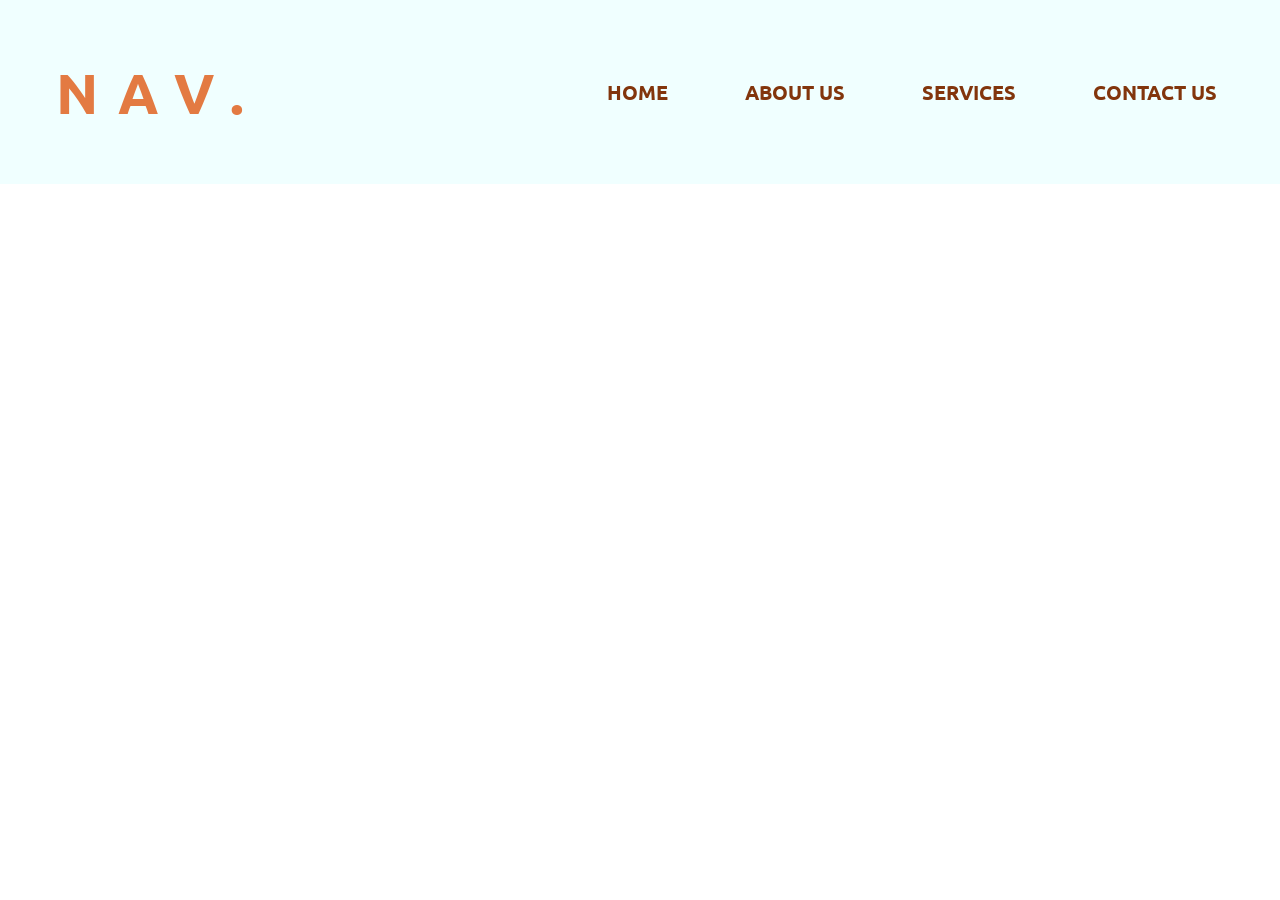
<file: Chalange_10_nav_responsive/index.html>
<!DOCTYPE html>
<html>
<head>
	<link href="https://fonts.googleapis.com/css2?family=Lora:wght@400;700&family=Ubuntu:wght@400;700&display=swap" rel="stylesheet">
	<link rel="stylesheet" type="text/css" href="style.css">
	<meta content="width=device-width, initial-scale=1" name="viewport" />
	<title>CSS Challenge - Navbar</title>
</head>
<body>

<div class="nav">
	<h1 class="title">Nav.</h1>
	<div class="links">
		<a class="link" href="#">Home</a>
		<a class="link" href="#">About Us</a>
		<a class="link" href="#">Services</a>
		<a class="link" href="#">Contact Us</a>
	</div>
</div>

</body>
</html>
</file>
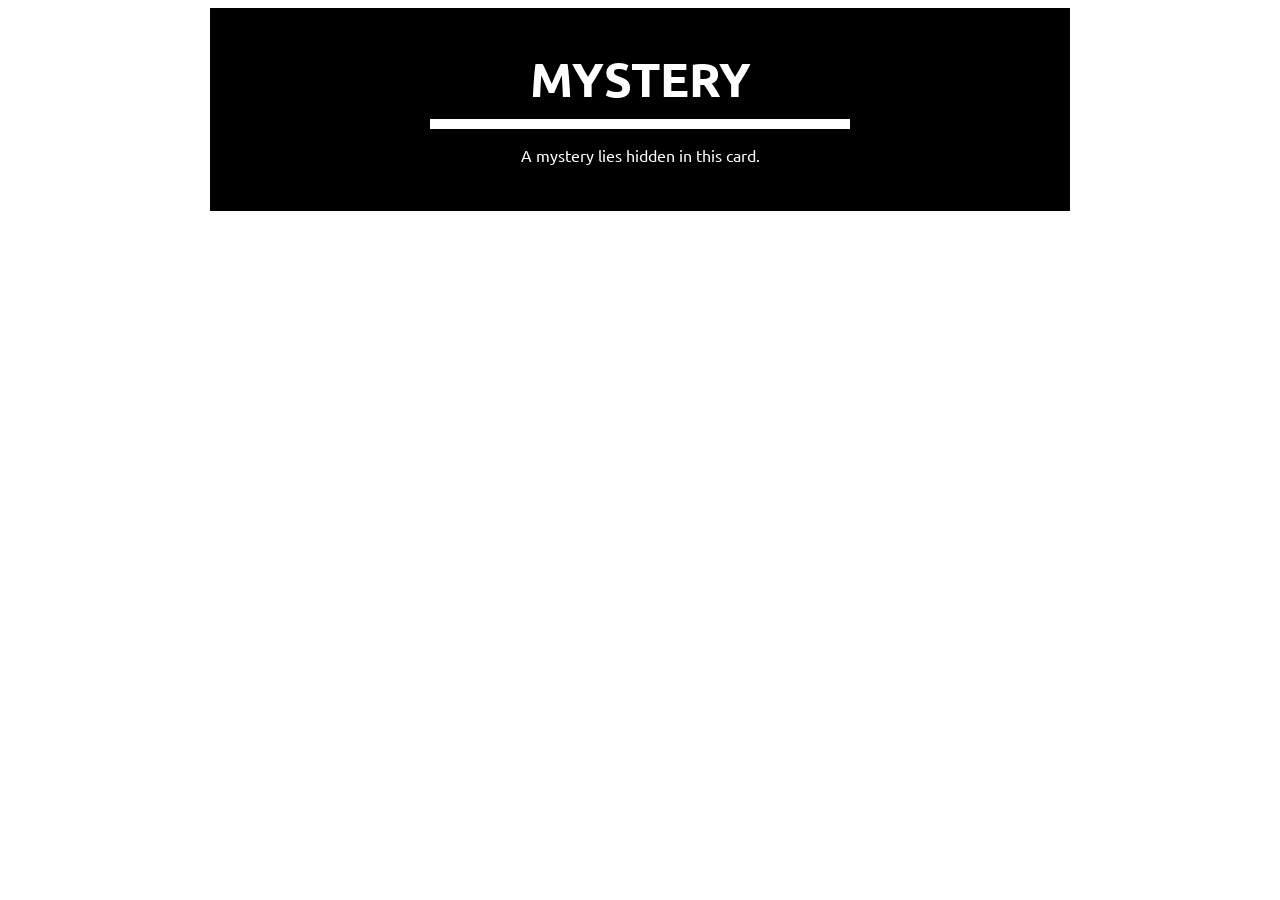
<file: Chalange_2/index.html>
<!DOCTYPE html>
<html>
<head>
	<link href="https://fonts.googleapis.com/css2?family=Ubuntu:wght@400;700&display=swap" rel="stylesheet">
	<link rel="stylesheet" type="text/css" href="style.css">
	<title>CSS Challenge - Fix This Card</title>
</head>
<body>
	<div class="card">
		<h1 class="title">Mystery</h1>
		<p class="Text">A mystery lies hidden in this card.</p>
	</div>
</body>
</html>
</file>
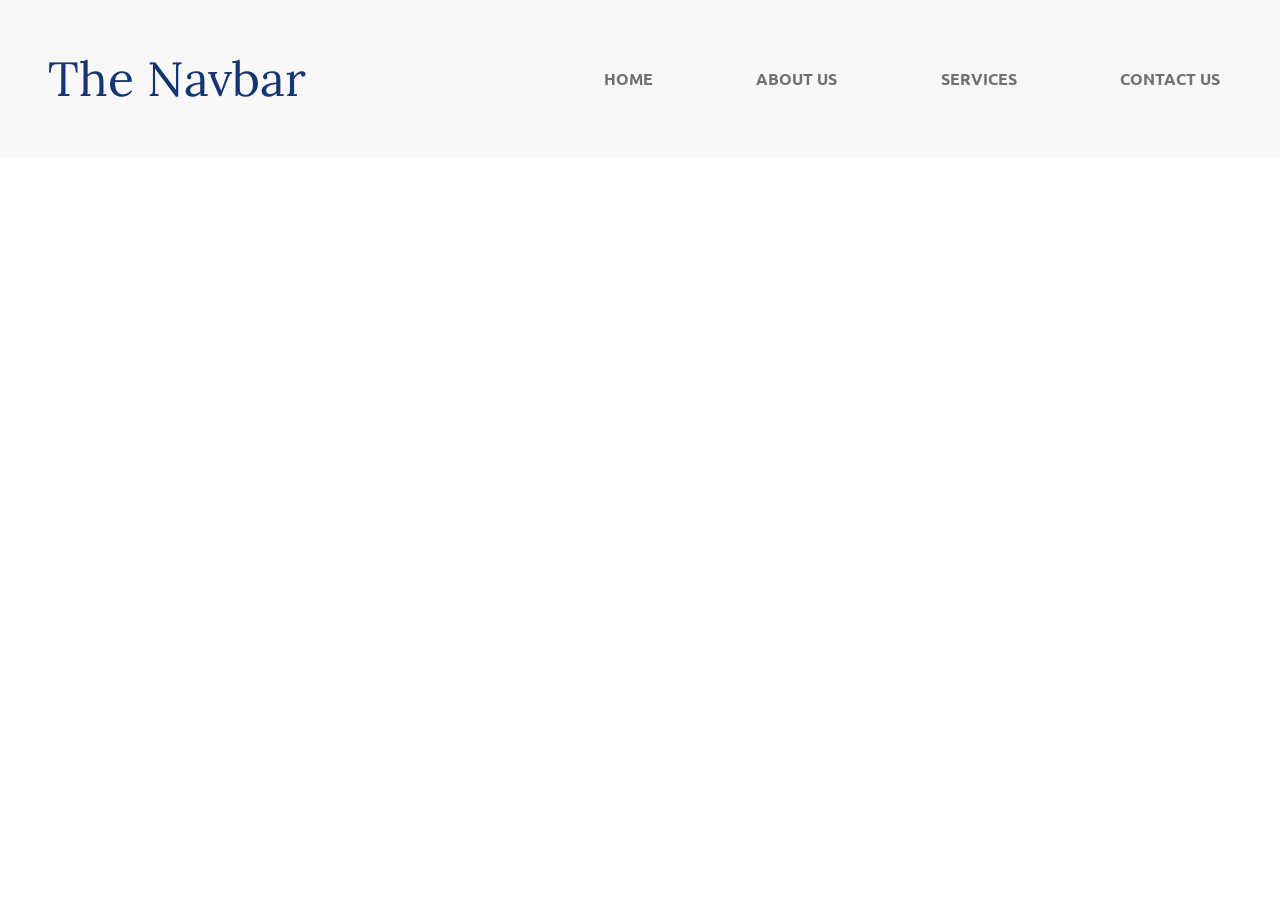
<file: Chalange_5_Nav/index.html>
<!DOCTYPE html>
<html>
<head>
	<link href="https://fonts.googleapis.com/css2?family=Lora:wght@400;700&family=Ubuntu:wght@400;700&display=swap" rel="stylesheet">
	<link rel="stylesheet" type="text/css" href="style.css">
	<meta content="width=device-width, initial-scale=1" name="viewport" />
	<title>CSS Challenge - Navbar</title>
</head>
<body>

<div class="nav">
	<h1 class="title">The Navbar</h1>
	<div class="links">
		<a class="link link-selected" href="#">Home</a>
		<a class="link" href="#">About Us</a>
		<a class="link" href="#">Services</a>
		<a class="link" href="#">Contact Us</a>
	</div>
</div>

</body>
</html>
</file>
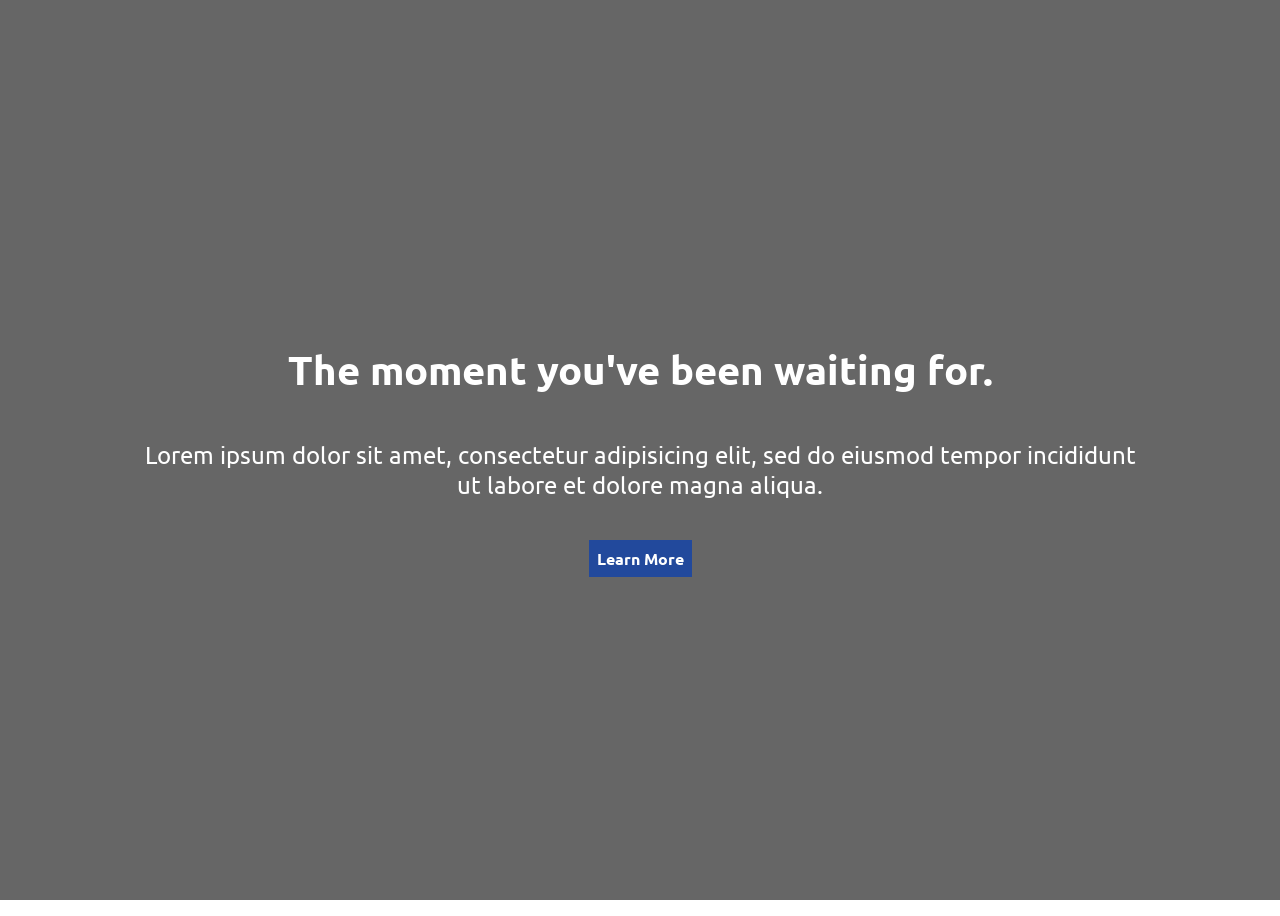
<file: Chalange_6/index.html>
<!DOCTYPE html>
<html>
<head>
	<link href="https://fonts.googleapis.com/css2?family=Ubuntu:wght@400;700&display=swap" rel="stylesheet">
	<link rel="stylesheet" type="text/css" href="style.css">
	<meta content="width=device-width, initial-scale=1" name="viewport" />
	<title>CSS Challenge - Responsive Call-To-Action</title>
</head>
<body>

<h1 class="title">The moment you've been waiting for.</h1>
<p class="text">Lorem ipsum dolor sit amet, consectetur adipisicing elit, sed do eiusmod
tempor incididunt ut labore et dolore magna aliqua.</p>
<a class="btn" href="#">Learn More</a>
</body>
</html>
</file>
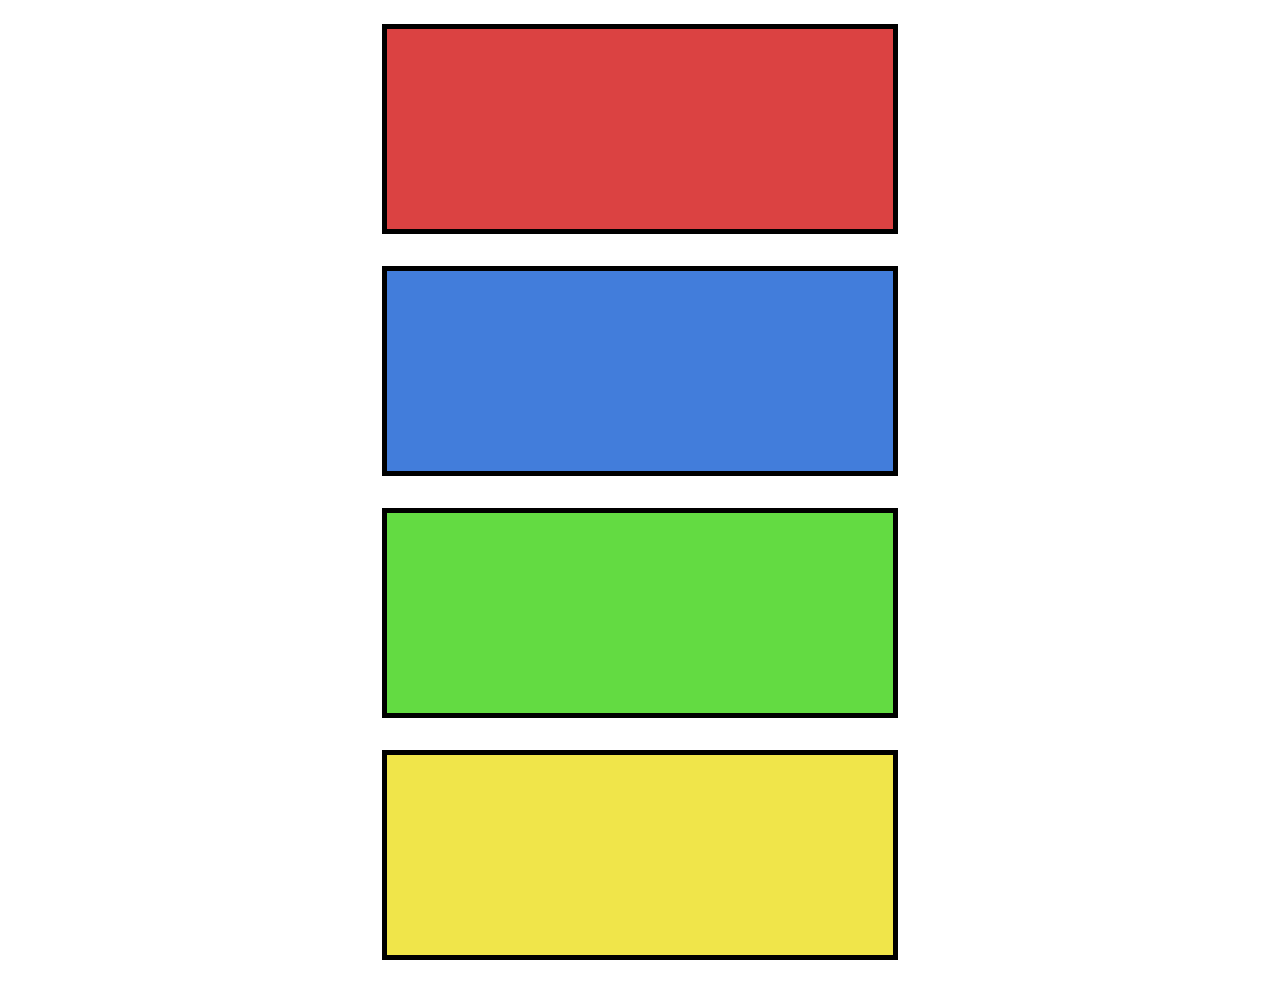
<file: Chalange_8/index.html>
<!DOCTYPE html>
<html>
<head>
	<link rel="stylesheet" type="text/css" href="style.css">
	<title>CSS Challenge - Fix This Grid</title>
</head>
<body>

<div class="box box-red"></div>
<div class="box box-blue"></div>
<div class="box box-green"></div>
<div class="box box-yellow"></div>

</body>
</html>
</file>
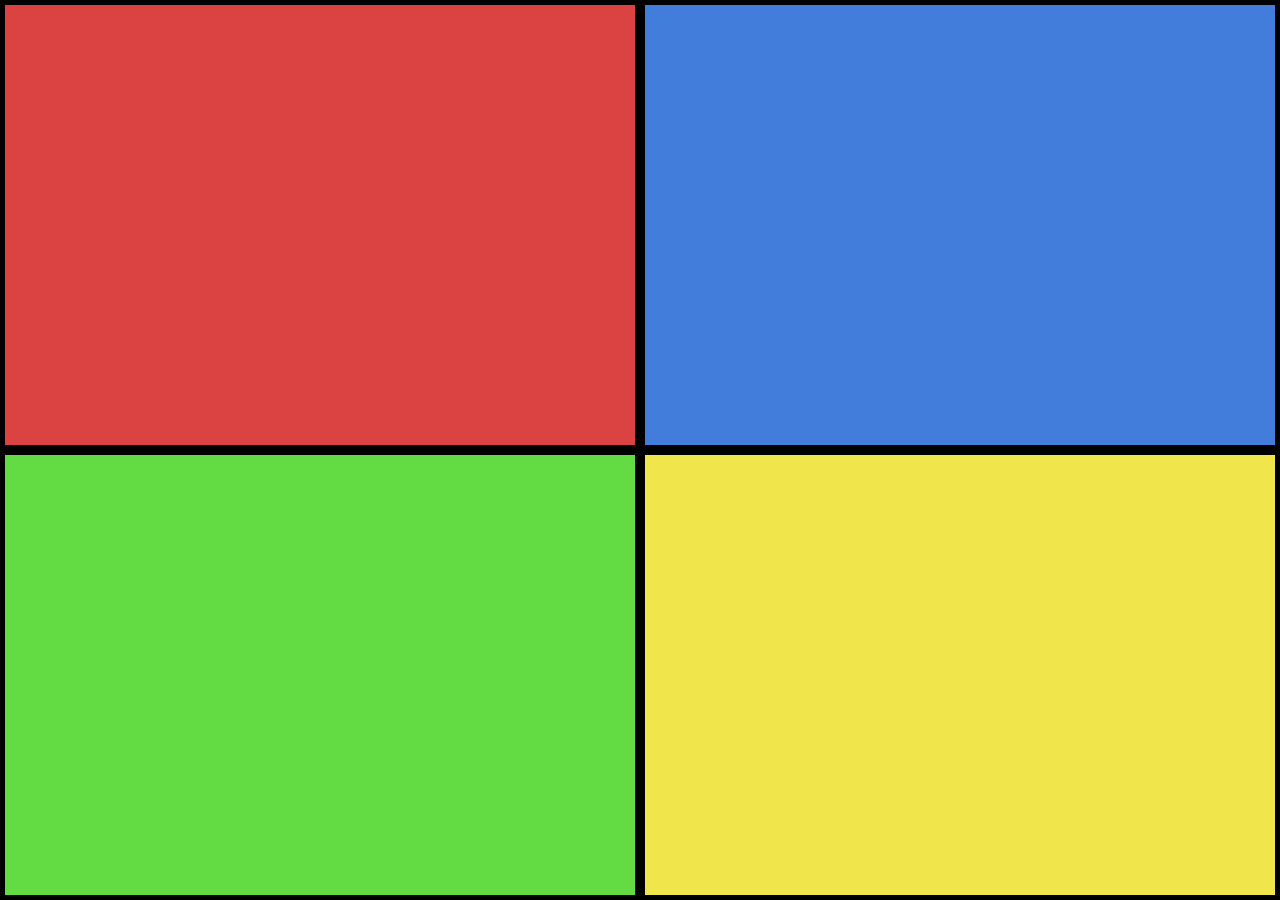
<file: Chalange_9/index.html>
<!DOCTYPE html>
<html>
<head>
	<link rel="stylesheet" type="text/css" href="style.css">
	<meta content="width=device-width, initial-scale=1" name="viewport" />
	<title>CSS Challenge - Flashing Boxes</title>
</head>
<body>

<div class="box box-1"></div>
<div class="box box-2"></div>
<div class="box box-3"></div>
<div class="box box-4"></div>

</body>
</html>
</file>
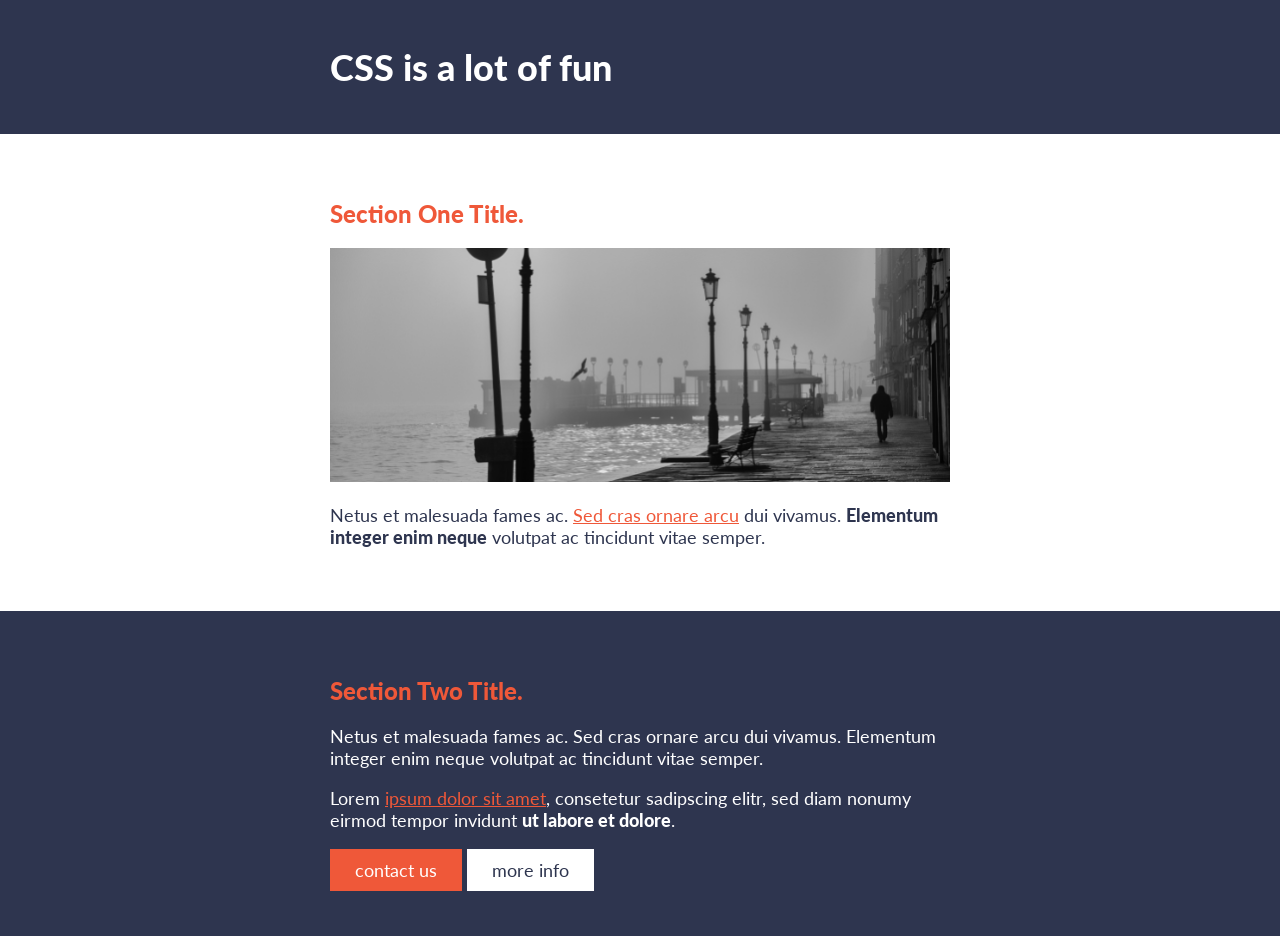
<file: Practice_1/index.html>
<!DOCTYPE html>
<html>
    <head>
        <title>We did it!</title>
        <link href="https://fonts.googleapis.com/css?family=Lato:400,900&display=swap" rel="stylesheet">
        <link href="css/styles.css" rel="stylesheet"> 
    </head>
    
    <body>
        <header>
            <div class="container">
                <h1>CSS is a lot of fun</h1>
            </div>
        </header>
        
        <section class="section-one">
            <div class="container">
                <h2>Section One Title.</h2>
                <img src="images/boardwalk.png" alt="foggy boardwalk with man walking away in the distance">
                <p>Netus et malesuada fames ac. <a href="#">Sed cras ornare arcu</a> dui vivamus. <strong>Elementum integer enim neque</strong> volutpat ac tincidunt vitae semper.</p>
            </div>
        </section>
        
        <section class="section-two">
            <div class="container">
                <h2>Section Two Title.</h2>
                <p>Netus et malesuada fames ac. Sed cras ornare arcu dui vivamus. Elementum integer enim neque volutpat ac tincidunt vitae semper.</p>
                <p>Lorem <a href="#">ipsum dolor sit amet</a>, consetetur sadipscing elitr, sed diam nonumy eirmod tempor invidunt <strong>ut labore et dolore</strong>. </p>
                <a href="#" class="btn btn-accent">contact us</a>
                <a href="#" class="btn btn-white">more info</a>
            </div>
        </section>
    </body>
</html>
</file>
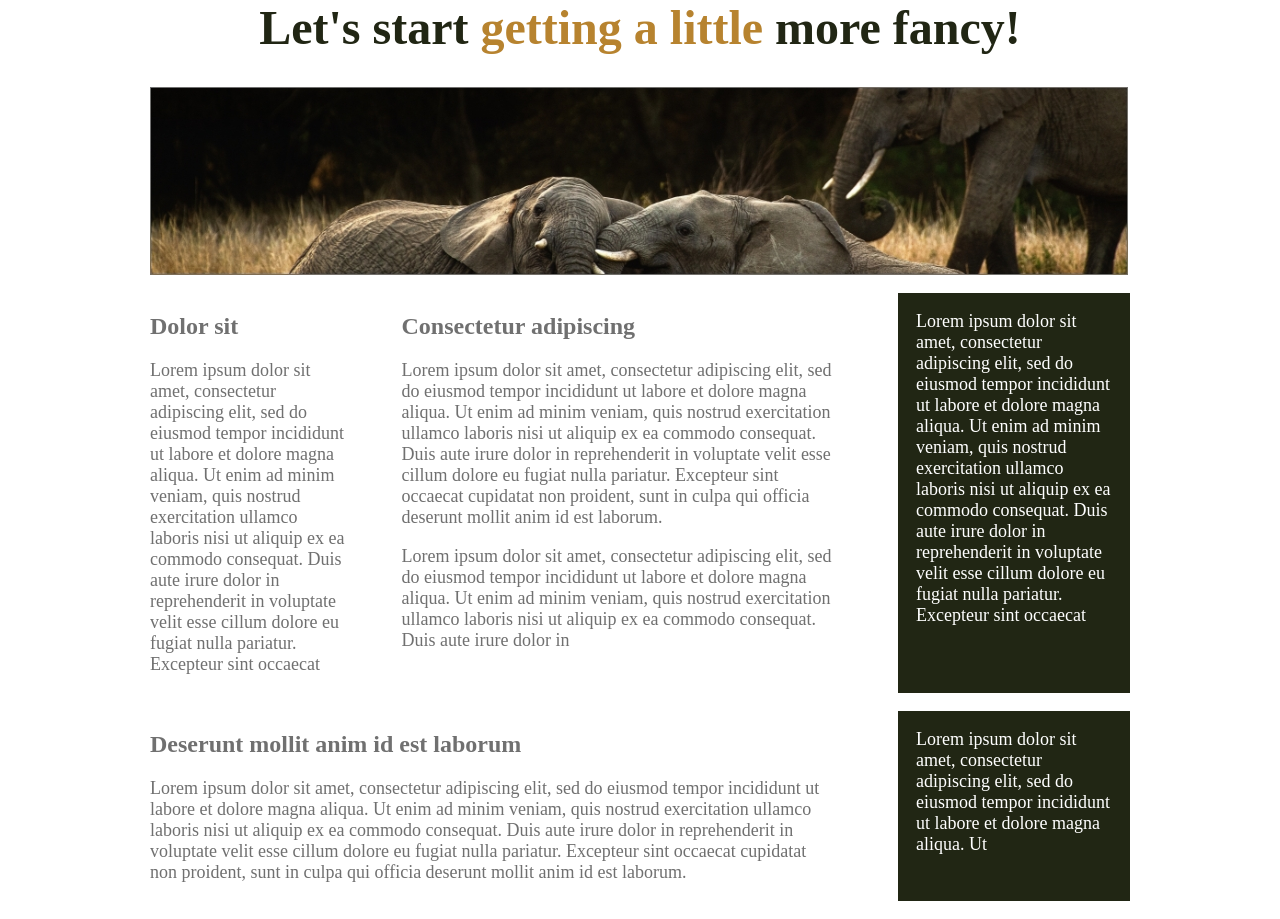
<file: Practice_2/index.html>
<html>
    <head>
        <title>Starting to think responsively</title>
        <link rel="stylesheet" href="css/style.css">
    </head>
    <body>
        
        <div class="container">
            <h1>Let's start <span>getting a little</span> more fancy!  </h1>
            <img src="images/elephants.jpg" alt="elephants in their natural habitat">
            
            <div class="columns">
                <div class="col col-1">
                    <h2>Dolor sit</h2>
                    <p>Lorem ipsum dolor sit amet, consectetur adipiscing elit, sed do eiusmod tempor incididunt ut labore et dolore magna aliqua. Ut enim ad minim veniam, quis nostrud exercitation ullamco laboris nisi ut aliquip ex ea commodo consequat. Duis aute irure dolor in reprehenderit in voluptate velit esse cillum dolore eu fugiat nulla pariatur. Excepteur sint occaecat</p>
                </div>
                <div class="col col-2">
                    <h2>Consectetur adipiscing</h2>
                    <p>Lorem ipsum dolor sit amet, consectetur adipiscing elit, sed do eiusmod tempor incididunt ut labore et dolore magna aliqua. Ut enim ad minim veniam, quis nostrud exercitation ullamco laboris nisi ut aliquip ex ea commodo consequat. Duis aute irure dolor in reprehenderit in voluptate velit esse cillum dolore eu fugiat nulla pariatur. Excepteur sint occaecat cupidatat non proident, sunt in culpa qui officia deserunt mollit anim id est laborum.</p>
                    <p>Lorem ipsum dolor sit amet, consectetur adipiscing elit, sed do eiusmod tempor incididunt ut labore et dolore magna aliqua. Ut enim ad minim veniam, quis nostrud exercitation ullamco laboris nisi ut aliquip ex ea commodo consequat. Duis aute irure dolor in </p>
                </div>
                <div class="col col-1 col-bg">
                    <p>Lorem ipsum dolor sit amet, consectetur adipiscing elit, sed do eiusmod tempor incididunt ut labore et dolore magna aliqua. Ut enim ad minim veniam, quis nostrud exercitation ullamco laboris nisi ut aliquip ex ea commodo consequat. Duis aute irure dolor in reprehenderit in voluptate velit esse cillum dolore eu fugiat nulla pariatur. Excepteur sint occaecat</p>
                </div>
            </div>
            
            <div class="columns">
                <div class="col col-3">
                    <h2>Deserunt mollit anim id est laborum</h2>
                    <p>Lorem ipsum dolor sit amet, consectetur adipiscing elit, sed do eiusmod tempor incididunt ut labore et dolore magna aliqua. Ut enim ad minim veniam, quis nostrud exercitation ullamco laboris nisi ut aliquip ex ea commodo consequat. Duis aute irure dolor in reprehenderit in voluptate velit esse cillum dolore eu fugiat nulla pariatur. Excepteur sint occaecat cupidatat non proident, sunt in culpa qui officia deserunt mollit anim id est laborum.</p>
                </div>
                <div class="col col-1 col-bg">
                    <p>Lorem ipsum dolor sit amet, consectetur adipiscing elit, sed do eiusmod tempor incididunt ut labore et dolore magna aliqua. Ut</p>
                </div>
            </div>
        </div>
        
    </body>
</html>
</file>
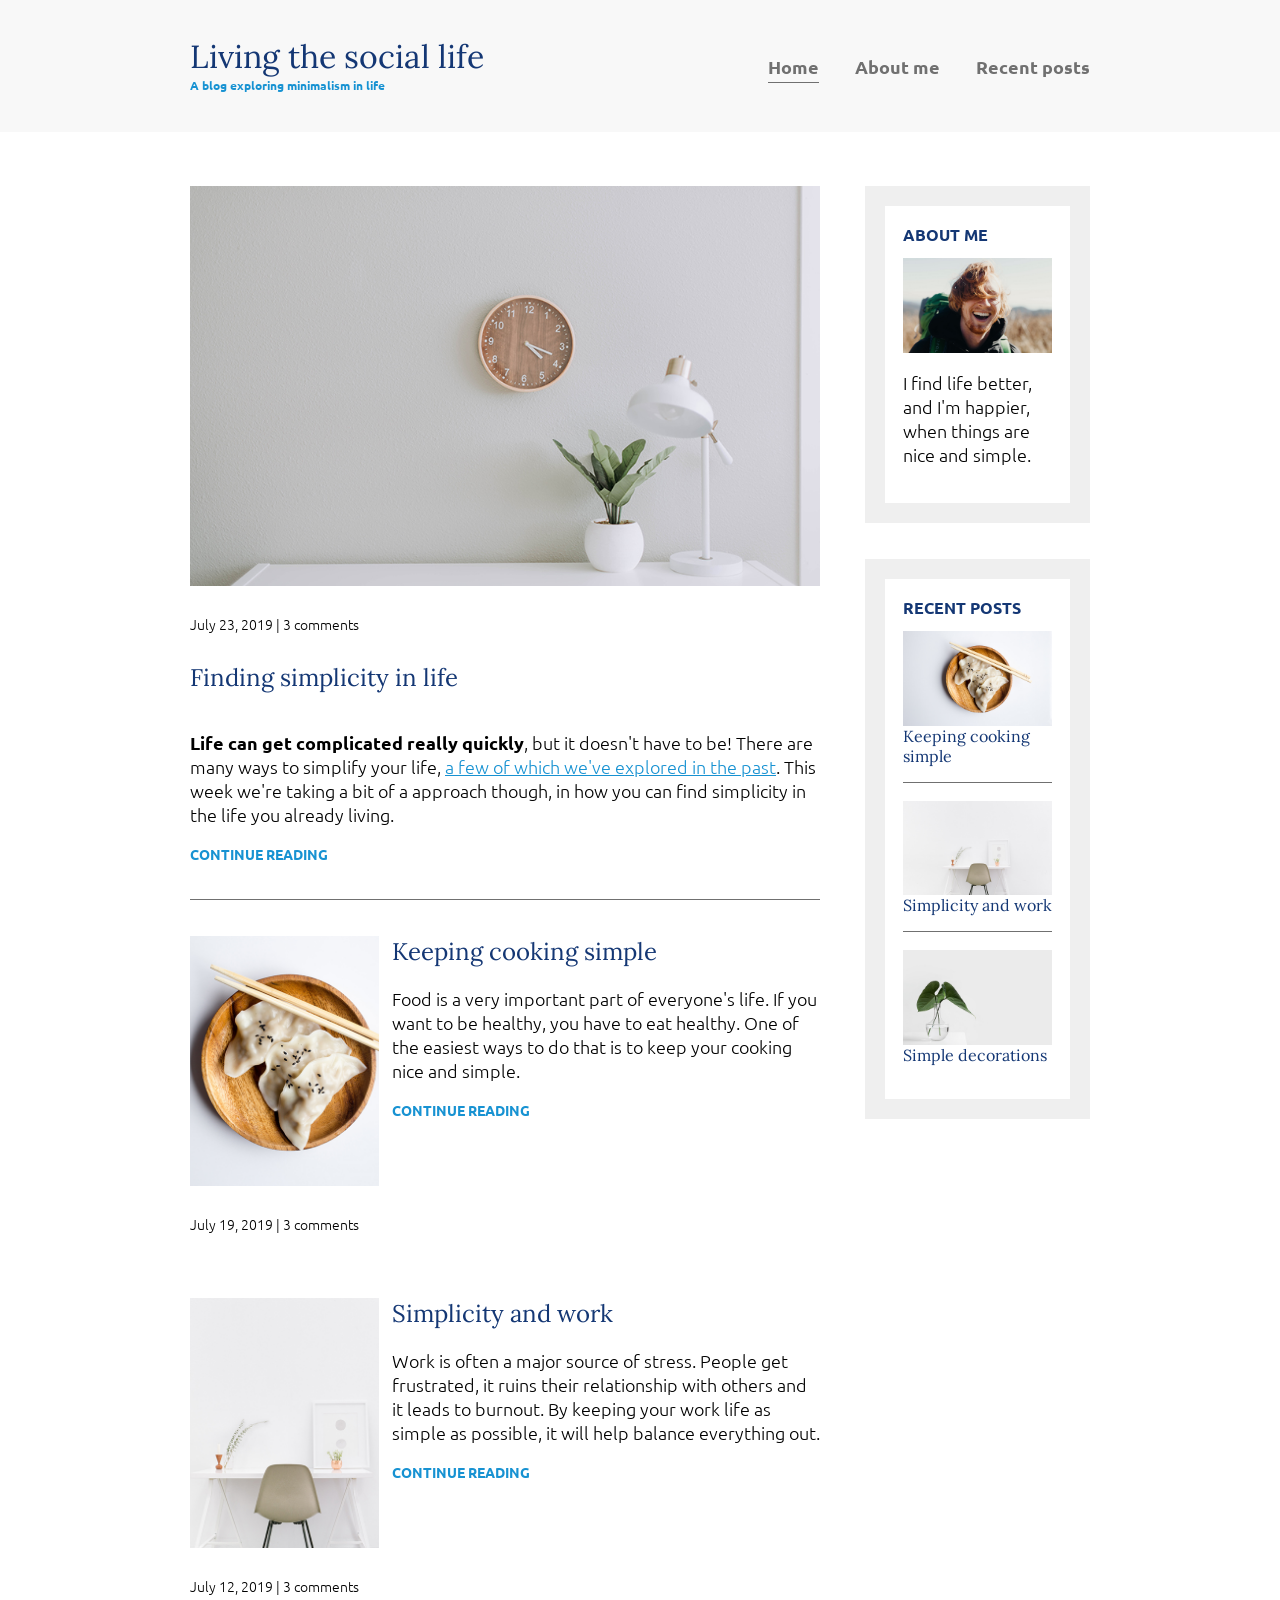
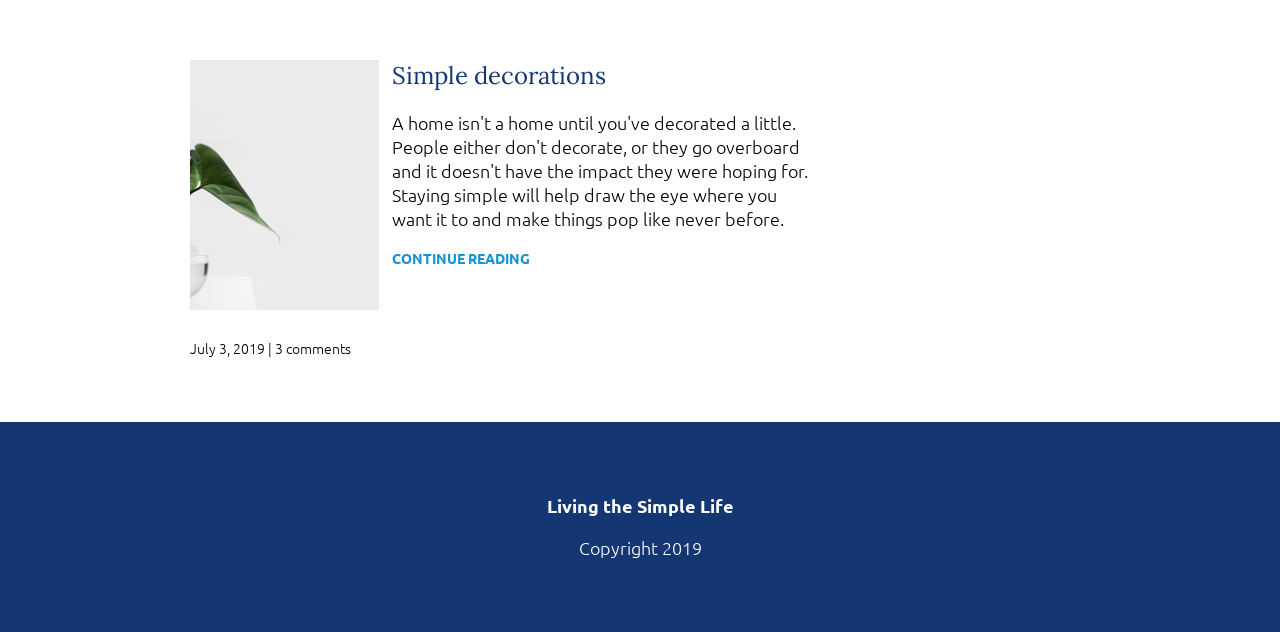
<file: Practice_3/index.html>
<html>
    <head>
        <meta name="viewport" content="width=device-width, initial-scale=1">
        <link href="https://fonts.googleapis.com/css?family=Lora|Ubuntu:300,400,700&display=swap" rel="stylesheet">
        <link rel="stylesheet" href="css/styles.css">
    </head>
    <body> 
        <header>
            <div class="container container-flex">
                <div class="site-title">
                    <h1>Living the social life</h1>
                    <p class="subtitle">A blog exploring minimalism in life</p>
                </div>
                <nav>
                    <ul>
                        <li><a class="current-page" href="index.html">Home</a></li>
                        <li><a href="about-me.html">About me</a></li>
                        <li><a href="recent-posts.html">Recent posts</a></li>
                    </ul>
                </nav>
            </div> <!-- / .container -->
        </header>
        
        <div class="container container-flex">
            <main role="main">
                
                <article class="article-featured">
                    <h2 class="article-title">Finding simplicity in life</h2>
                    <img src="img/life.jpg" alt="simple white desk on a white wall with a plant on the far right side" class="article-image">
                    <p class="article-info">July 23, 2019 | 3 comments</p>
                    <p class="article-body"><strong>Life can get complicated really quickly</strong>, but it doesn't have to be! There are many ways to simplify your life, <a href="#">a few of which we've explored in the past</a>. This week we're taking a bit of a approach though, in how you can find simplicity in the life you already living.</p>
                    <a href="#" class="article-read-more">CONTINUE READING</a>
                </article>
                
                <article class="article-recent">
                    <div class="article-recent-main">
                        <h2 class="article-title">Keeping cooking simple </h2>
                        <p class="article-body">Food is a very important part of everyone's life. If you want to be healthy, you have to eat healthy. One of the easiest ways to do that is to keep your cooking nice and simple.</p>
                        <a href="#" class="article-read-more">CONTINUE READING</a>
                    </div>
                    <div class="article-recent-secondary">
                        <img src="img/food.jpg" alt="two dumplings on a wood plate with chopsticks" class="article-image">
                        <p class="article-info">July 19, 2019 | 3 comments</p>
                    </div>
                </article>
                
                <article class="article-recent">
                    <div class="article-recent-main">
                        <h2 class="article-title">Simplicity and work </h2>
                        <p class="article-body">Work is often a major source of stress. People get frustrated, it ruins their relationship with others and it leads to burnout. By keeping your work life as simple as possible, it will help balance everything out.</p>
                        <a href="#" class="article-read-more">CONTINUE READING</a>
                    </div>
                    <div class="article-recent-secondary">
                        <img src="img/work.jpg" alt="a chair white chair at a white desk on a white wall" class="article-image">
                        <p class="article-info">July 12, 2019 | 3 comments</p>
                    </div>
                </article>
                
                <article class="article-recent">
                    <div class="article-recent-main">
                        <h2 class="article-title">Simple decorations</h2>
                        <p class="article-body">A home isn't a home until you've decorated a little. People either don't decorate, or they go overboard and it doesn't have the impact they were hoping for. Staying simple will help draw the eye where you want it to and make things pop like never before.</p>
                        <a href="#" class="article-read-more">CONTINUE READING</a>
                    </div>
                    <div class="article-recent-secondary">
                        <img src="img/deco.jpg" alt="a green plant in a clear, round vase with water in it" class="article-image plantImage">
                        <p class="article-info">July 3, 2019 | 3 comments</p>
                    </div>
                </article>
            </main>
            
            <aside class="sidebar">
                
                <div class="sidebar-widget">
                    <h2 class="widget-title">ABOUT ME</h2>
                    <img src="img/about-me.jpg" alt="john doe" class="widget-image">
                    <p class="widget-body">I find life better, and I'm happier, when things are nice and simple.</p>
                </div>
                
                <div class="sidebar-widget">
                    <h2 class="widget-title">RECENT POSTS</h2>
                    <div class="widget-recent-post">
                        <h3 class="widget-recent-post-title">Keeping cooking simple</h3>
                        <img src="img/food.jpg" alt="two dumplings on a wood plate with chopsticks" class="widget-image">
                    </div>
                    <div class="widget-recent-post">
                        <h3 class="widget-recent-post-title">Simplicity and work</h3>
                        <img src="img/work.jpg" alt="a chair white chair at a white desk on a white wall" class="widget-image">
                    </div>
                    <div class="widget-recent-post">
                        <h3 class="widget-recent-post-title">Simple decorations</h3>
                        <img src="img/deco.jpg" alt="a green plant in a clear, round vase with water in it" class="widget-image">
                    </div>
                </div>
                
            </aside>
            
        </div>
        
        
        <footer>
            <p><strong>Living the Simple Life</strong></p>
            <p>Copyright 2019</p>
        </footer>
        
        
    </body>
</html>
</file>
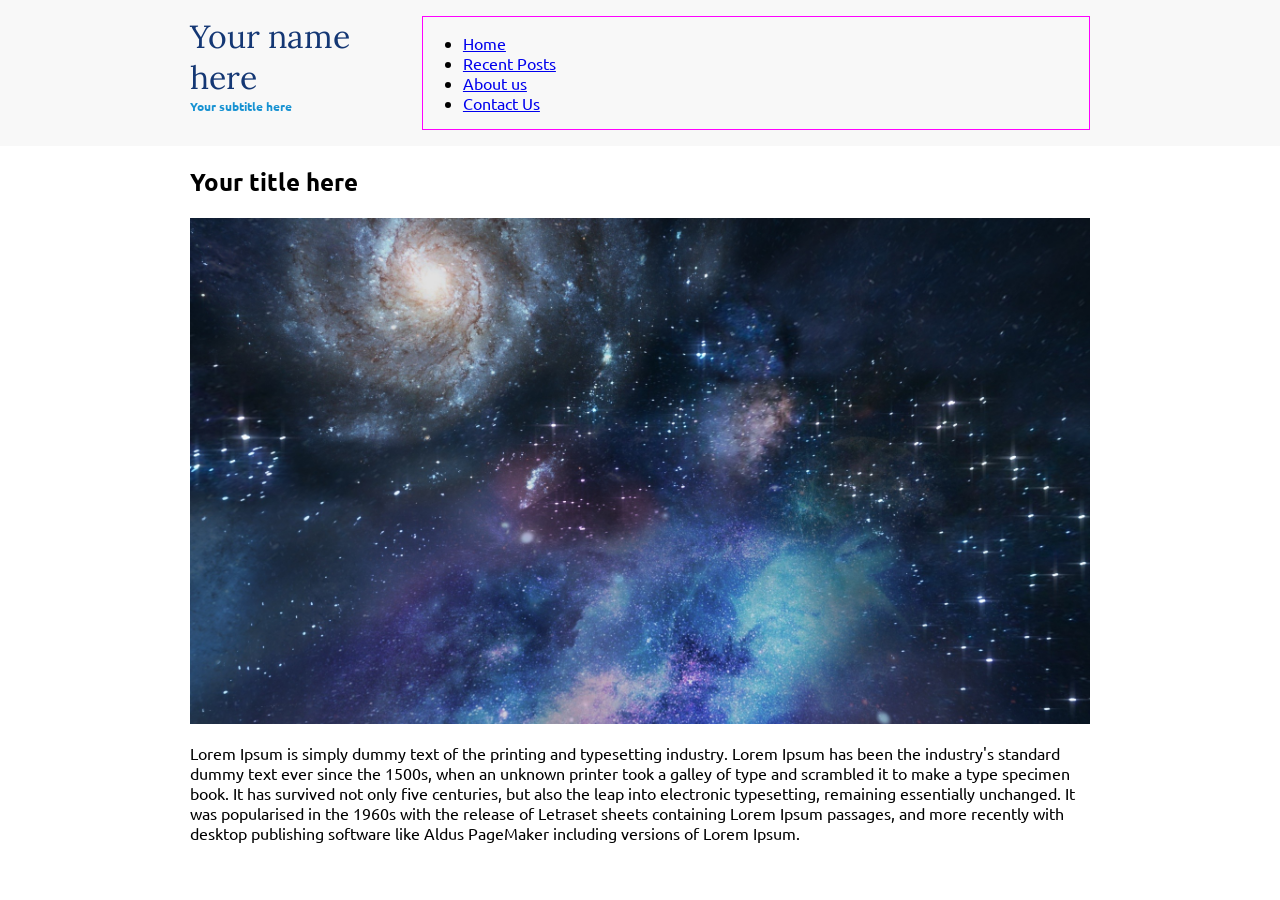
<file: Template_1/index.html>
<!DOCTYPE html>

<html>
    <head>
        <title>Template 1</title>
        <link href="https://fonts.googleapis.com/css?family=Lora|Ubuntu:400,700&display=swap" rel="stylesheet">
        <link rel="stylesheet" href="css/style.css">
    </head>
    <body>
        <header>
            <div class="container container_nav">
                <div class="site_title">
                    <h1>Your name here</h1>
                    <p class="subtitle">Your subtitle here</p>
                </div>
                <nav>
                    <ul>
                        <li><a href="#">Home</a></li>
                        <li><a href="#">Recent Posts</a></li>
                        <li><a href="#">About us</a></li>
                        <li><a href="#">Contact Us</a></li>
                    </ul>
                </nav>
            </div>
        </header>
        <div class="intro">
            <h2 class="intro_title">Your title here</h2>
            <img src="images/space-2638126.jpg" alt="galaxy in the univers">
             <p class="intro_paragraph">Lorem Ipsum is simply dummy text of the printing and typesetting industry. 
            Lorem Ipsum has been the industry's standard dummy text ever since the 1500s, 
            when an unknown printer took a galley of type and scrambled it to make a type specimen book. 
            It has survived not only five centuries, but also the leap into electronic typesetting, remaining essentially unchanged. 
            It was popularised in the 1960s with the release of Letraset sheets containing Lorem Ipsum passages, 
            and more recently with desktop publishing software like Aldus PageMaker including versions of Lorem Ipsum.
            </p>
        </div>
    </body>
</html>
</file>
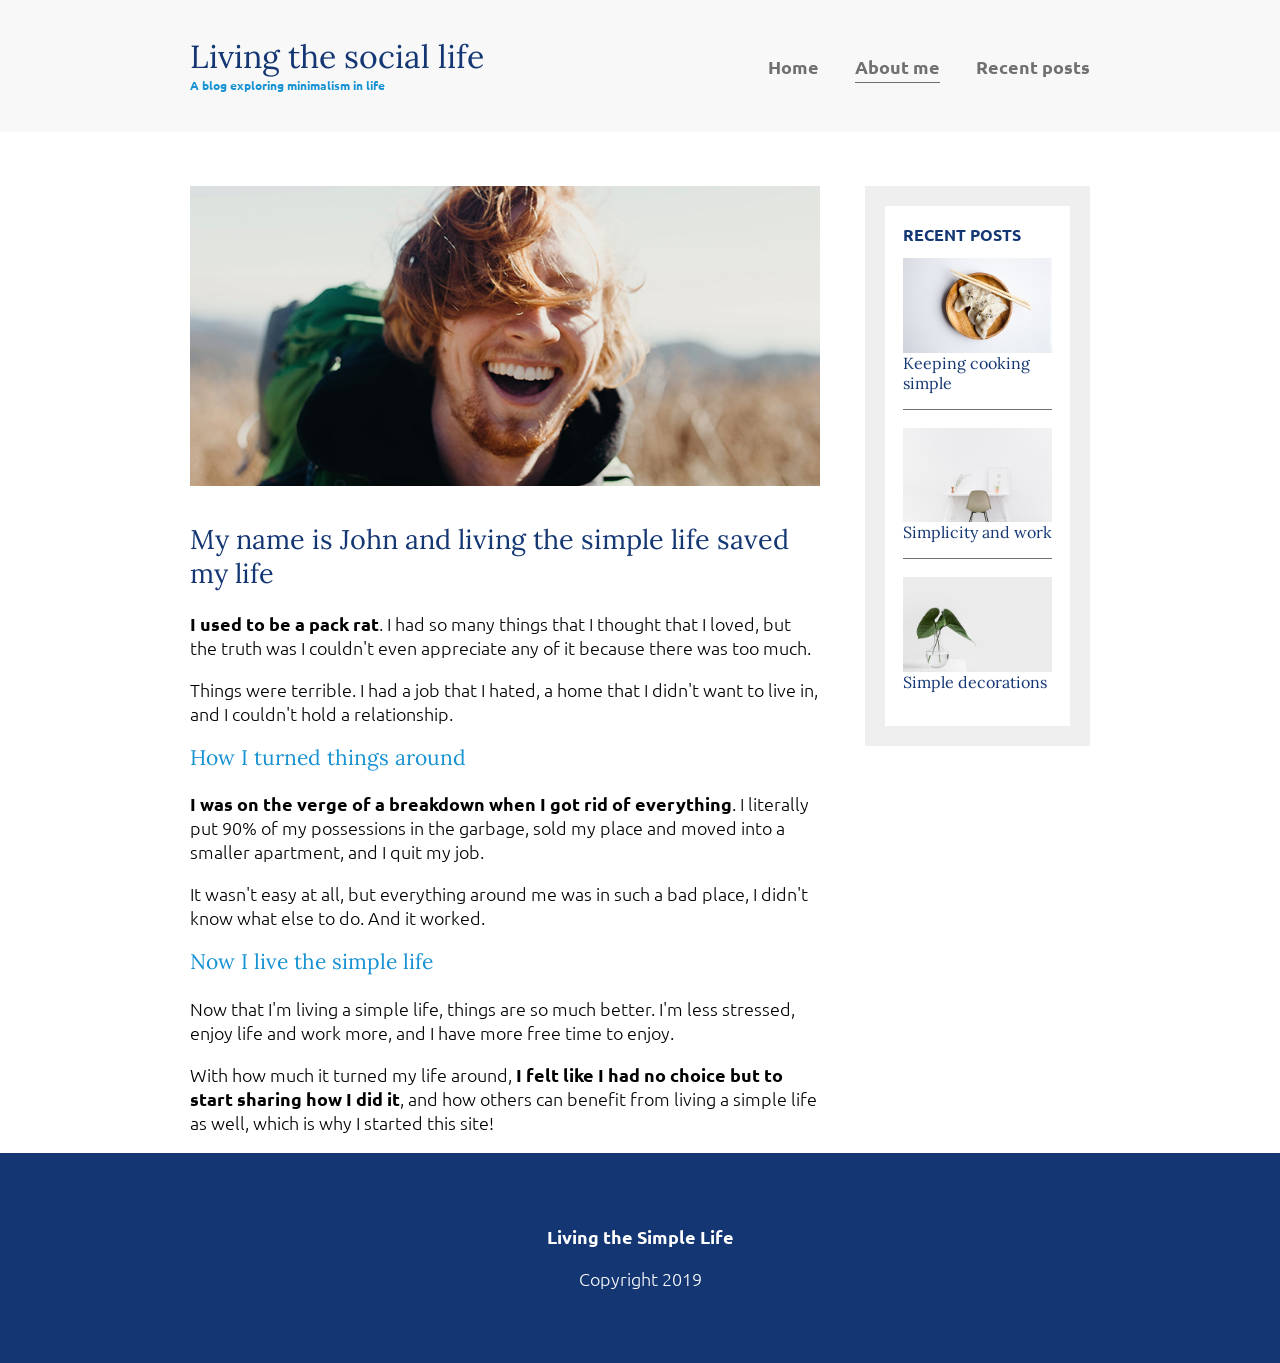
<file: Practice_3/about-me.html>
<html>
    <head>
        <meta name="viewport" content="width=device-width, initial-scale=1">
        <link href="https://fonts.googleapis.com/css?family=Lora|Ubuntu:300,400,700&display=swap" rel="stylesheet">
        <link rel="stylesheet" href="css/styles.css">
    </head>
    <body> 
        <header>
            <div class="container container-flex">
                <div class="site-title">
                    <h1>Living the social life</h1>
                    <p class="subtitle">A blog exploring minimalism in life</p>
                </div>
                <nav>
                    <ul>
                        <li><a href="index.html">Home</a></li>
                        <li><a class="current-page" href="about-me.html">About me</a></li>
                        <li><a href="recent-posts.html">Recent posts</a></li>
                    </ul>
                </nav>
            </div> <!-- / .container -->
        </header>
        
        <div class="container container-flex">
            <main role="main">
                <img src="img/about-me.jpg" class="image-full">
                <h2>My name is John and living the simple life saved my life</h2>

                <p><strong>I used to be a pack rat</strong>. I had so many things that I thought that I loved, but the truth was I couldn't even appreciate any of it because there was too much.</p>
                <p>Things were terrible. I had a job that I hated, a home that I didn't want to live in, and I couldn't hold a relationship.</p>

                <h3>How I turned things around</h3>
                <p><strong>I was on the verge of a breakdown when I got rid of everything</strong>. I literally put 90% of my possessions in the garbage, sold my place and moved into a smaller apartment, and I quit my job.</p>
                <p>It wasn't easy at all, but everything around me was in such a bad place, I didn't know what else to do. And it worked.</p>

                <h3>Now I live the simple life</h3>
                <p>Now that I'm living a simple life, things are so much better. I'm less stressed, enjoy life and work more, and I have more free time to enjoy.</p>
                <p>With how much it turned my life around, <strong>I felt like I had no choice but to start sharing how I did it</strong>, and how others can benefit from living a simple life as well, which is why I started this site!</p>
            </main>
            
            <aside class="sidebar">
                            
                <div class="sidebar-widget">
                    <h2 class="widget-title">RECENT POSTS</h2>
                    <div class="widget-recent-post">
                        <h3 class="widget-recent-post-title">Keeping cooking simple</h3>
                        <img src="img/food.jpg" alt="two dumplings on a wood plate with chopsticks" class="widget-image">
                    </div>
                    <div class="widget-recent-post">
                        <h3 class="widget-recent-post-title">Simplicity and work</h3>
                        <img src="img/work.jpg" alt="a chair white chair at a white desk on a white wall" class="widget-image">
                    </div>
                    <div class="widget-recent-post">
                        <h3 class="widget-recent-post-title">Simple decorations</h3>
                        <img src="img/deco.jpg" alt="a green plant in a clear, round vase with water in it" class="widget-image">
                    </div>
                </div>
                
            </aside>
            
        </div>
        
        
        <footer>
            <p><strong>Living the Simple Life</strong></p>
            <p>Copyright 2019</p>
        </footer>

        
        
    </body>
</html>
</file>
<file: Chalange_10_nav_responsive/style.css>
/* DON'T TOUCH THIS! */
body {
	margin: 0;
}

.nav {
	min-height: 150px;
	background: #f0ffff;
	margin: 0;
	text-align: center;
}

.title {
	font-family: 'Ubuntu', sans-serif;
	text-transform: uppercase;
	letter-spacing: 20px;
	color: #e37a42;
	font-size: 3.5rem;
	margin: 1em;
}

.links {
	width: 60%;
	margin: 1em;
}

.link {
	text-decoration: none;
	text-transform: uppercase;
	color: #82350c;
	font-family: 'Ubuntu', sans-serif;
	font-weight: 800;
	font-size: 1.25rem;
	margin: 0.75em;

}

.link-selected {
	text-decoration: underline;
}

/* DON'T TOUCH THIS! */

/* ==========================
	Write your solution here!
   ========================== */

.nav {
	display: flex;
	flex-direction: column;
	justify-content: center;
	align-items: center;
}

.title {
	margin-right: 0.25em;
}

.links {
	display: flex;
	flex-direction: column;
	justify-content: space-between;
}

@media (min-width: 1000px) {
	.nav {
		flex-direction: row;
		justify-content: space-between;
	}
	
	.links {
		flex-direction: row;
		margin-right: 3em;
		max-width: 50%;
	}
}
</file>
<file: Chalange_2/style.css>
/* DON'T TOUCH THIS! */

body {
	color: white;
	font-family: 'Ubuntu', sans-serif;
	text-align: center;
}

.card {
	width: 100%;
	background: black;
	padding: 30px;
}

.text {
	font-size: 20px;
	padding: 20px;
}
.title {
	text-transform: uppercase;
	border-bottom: 10px solid white;
	padding: 10px;
	width: 400px;
	margin: 0 auto;
}
/* DON'T TOUCH THIS! */

/* ==========================
	Write your solution here!
   ========================== */

.title {
	font-size: 3rem;
	padding: 0.25;
}

.text {
	font-size: 1.5rem;
 	padding: 1em;
}
.card {
	margin: 0 auto;
	max-width: 800px;
}
</file>
<file: Chalange_5_Nav/style.css>
body {
    margin: 0;
    text-align: center;
}

.nav {
    background-color: #f8f8f8;
    min-height: 150px;
    margin:0;
    display: flex;
    flex-direction: column;
    justify-content: center;
    align-items: center;
}

.title {
    font-family: 'Lora', sans-serif;
    font-weight: 400;
    color: #143774;
    font-size: 3rem;
    margin: 1em;
}

.link {
    text-decoration: none;
    text-transform: uppercase;
    color: #717171;
    font-weight: 800;
    font-family: 'Ubuntu', sans-serif;
    margin: 0.75em;
}

.link-selecte {
    text-decoration: underline;
}

.links {
    display: flex;
    flex-direction: column;
    flex-wrap: wrap;
    width: 60%;
    margin: 1em;
    justify-content: space-between;
    align-items: center;
}

@media (min-width: 1000px) {
    .nav { 
        flex-direction: row;
        justify-content: space-between;
    }
    .links {
        flex-direction: row;
        max-width: 50%;
        margin-right: 3em;
    }
}
</file>
<file: Chalange_6/style.css>
/* DON'T TOUCH THIS! */
body {
	background-image: linear-gradient(rgba(0,0,0,0.6),rgba(0,0,0,0.6)),url(https://tellusdmsmedia.newmindmedia.com/wsimgs/The-Club_2_933698845.jpg[ProductImage]);
	background-size: cover;
	background-attachment: fixed;
	color: white;
	font-family: 'Ubuntu', sans-serif;
}

.btn {
	color: white;
	text-decoration: none;
	background: #22499c;
	font-weight: 800;
	font-family: 'Ubuntu', sans-serif;
	padding: 10px;
}
/* DON'T TOUCH THIS! */

/* ==========================
	Write your solution here!
   ========================== */

body {
    display: flex;
    height: 100vh;
    flex-direction: column;
    justify-content: center;
    align-items: center;
    text-align: center;
}

.title {
    font-size: 2.5rem;
    margin: 0.5em;
    max-width: 80%;
}

.text {
    font-size: 1.5rem;
    margin: 1em;
    max-width: 80%;
}

.btn {
    font-size: 1rem;
    margin: 1em;
    padding: 0.5em;
}
</file>
<file: Chalange_8/style.css>
/* DON'T TOUCH THIS! */
body {
	display: flex;
	align-items: center;
	flex-direction: column;

}

.box {
	width: 40%;
	min-height: 200px;
	margin: 1em;
	border: 5px solid black;
}

.box-red {
	background: #db4242;
}

.box-blue {
	background: #427ddb;
}

.box-green {
	background: #63db42;
}

.box-yellow {
	background: #f0e54a;
}
/* DON'T TOUCH THIS! */

/* ==========================
	Write your solution here!
   ========================== */

.body {
	flex-flow: row wrap;
	justify-content: center;
}
</file>
<file: Chalange_9/style.css>
/* DON'T TOUCH THIS! */
body {
	display: grid;
	grid-template-columns: 1fr 1fr;
	grid-template-rows: 1fr 1fr;
	grid-template-areas:
	"1 2",
	"3 4"
	;
	height: 100vh;
	margin: 0;
}

.box {
	border: 5px solid black;
}


.box-1 {
	background: #db4242;
}

.box-2 {
	background: #427ddb;
}

.box-3 {
	background: #63db42;
}

.box-4 {
	background: #f0e54a;
}
/* DON'T TOUCH THIS! */

/* ==========================
	Write your solution here!
   ========================== */
   
.box-1,
.box-2,
.box-3,
.box-4 {
	opacity: 0;
}

@media (min-width: 400px) and (max-width: 600px) {
	.box-1 {
		opacity: 1;
	}
}

@media (min-width: 600px) and (max-width: 800px) {
	.box-2 {
		opacity: 1;
	}
}

@media (min-width: 800px) and (max-width: 1000px) {
	.box-3 {
		opacity: 1;
	}
}

@media (min-width: 1000px) and (max-width: 1200px) {
	.box-4 {
		opacity: 1;
	}
}

@media (min-width: 1200px) {
	.box-1 {
		opacity: 1;
	}
	.box-2 {
		opacity: 1;
	}
	.box-3 {
		opacity: 1;
	}
	.box-4 {
		opacity: 1;
	}
}
</file>
<file: Practice_1/css/styles.css>
body {
    margin: 0;
    font-size: 18px;
    font-family: 'Lato', sans-serif;
    color: #2e354f;
}

h1,
h2,
strong {
    font-weight: 900;
}

/* Typography */

h1 {
    font-size: 36px;
    margin: 0;
}

h2 {
    font-size: 24px;
    color: #ef5839;
}

a {
    color: #ef5839;
}

a:hover,
a:focus {
    color: #d4b44c;
}

/* Buttons */

.btn {
    display: inline-block;
    padding: 10px 25px;
    text-decoration: none;
}

.btn-accent {
    background: #ef5839;
    color: #fff;
}

.btn-accent:hover {
    color: #2e354f;
    background: #d4b44c;
}

.btn-white {
    background: #fff;
    color: #2e354f;
}

.btn-white:hover {
    color: #2e354f;
    background: #999;
}

/* Layout */

header {
    background: #2e354f;
    padding: 45px 0;
    color: #fff;
}

section {
    padding: 45px 0;
}

.container {
    width: 90%;
    max-width: 620px;
    margin: 0 auto;
    /*border: 2px solid magenta;*/
}

.section-two {
    background: #2e354f;
    color: #fff;
}

img {
    width: 100%;
}
</file>
<file: Practice_2/css/style.css>
body {
    font-size: 1.125rem;
    color: #707070;
    margin: 0;
}

/* Typography */

h1 {
    font-size: 3rem;
    color: #212614;
    text-align: center;
}

h1 span {
    color: #b7832f;
}

h2 {
    font-size: 1.5rem;
}

p {
    margin-top: 0;
}


/*  Layout  */

img {
    max-width: 100%;
}

.container {
    width: 95%;
    max-width: 980px;
    margin: 0 auto;
}

.columns {
    display: flex;
    justify-content: space-between;
    margin: 1em 0;
}

.col-1 {
    width: 20%;
}

.col-2 {
    width: 45%;
}

.col-3 {
    width: 70%;    
}

.col-bg {
    background: #212614;
    color: #fff;
    padding: 1em;
}

@media (max-width: 600px) {
    .columns {
        flex-direction: column;
    }
    .col-1,
    .col-2,
    .col-3 {
        width: 100%;
    }
}
</file>
<file: Practice_3/css/styles.css>
/*  Fonts
-----
font-family: 'Lora', serif;
font-family: 'Ubuntu', sans-serif;
*/

body {
    margin: 0;
    font-family: 'Ubuntu', sans-serif;
    font-size: 1.125rem;
    font-weight: 300;
}

img {
    max-width: 100%;
    display: block;
}

.image-full {
    max-height: 300px;
    width: 100%;
    object-fit: cover;
    margin-bottom: 2em;
}

/* =================
Typography
================= */

h1, 
h2,
h3 {
    font-family: 'Lora', serif;
    font-weight: 400;
    color: #143774;
    margin-top: 0;
}

h1 {
    font-size: 2rem;
    margin: 0;
}

h3 {
    color: #1792d2;
}

a {
    color: #1792d2;
}

a:hover,
a:focus {
    color: #143774;
}

strong {
    font-weight: 700;
}

/* h1 subtitle */
.subtitle {
    font-weight: 700;
    color: #1792d2;
    font-size: .75rem;
    margin: 0;
}

.article-title {
    font-size: 1.5rem;
}

.article-read-more,
.article-info {
    font-size: .875rem;
}

.article-read-more {
    color: #1792d2;
    text-decoration: none;
    font-weight: 700;
}

.article-read-more:hover,
.article-read-more:focus {
    color: #143774;
    text-decoration: underline;
}

.article-info {
    margin: 2em 0;
}

.widget-title,
.widget-recent-post-title {
    font-size: 1rem;
}

.widget-title {
    font-family: 'Ubuntu', sans-serif;
    font-weight: 700;
}

.widget-recent-post-title {
    color: #143774;
}


/* =================
Layout
================= */

.container {
    width: 90%;
    max-width: 900px;
    margin: 0 auto;
}

.container-flex {
    display: flex;
    flex-direction: column;
    justify-content: space-between;
}

header {
    background: #f8f8f8;
    padding: 2em 0;
    text-align: center;
    margin-bottom: 3em;
}

footer {
    background:#143774;
    color: white;
    text-align: center;
    padding: 3em 0;
}

@media (min-width: 675px) {
    header {
        text-align: left;
    }
    
    .container-flex {
        flex-direction: row;
    }
    
    main {
        width: 70%;
    }
    
    aside {
        width: 25%;
        min-width: 200px;
        margin-left: 1em;
    }
}

/* navigation */

nav ul {
    list-style: none;
    padding: 0;
    display: flex;
    justify-content: center;
}

nav li {
    margin-left: 2em;
}

nav a {
    text-decoration: none;
    color: #707070;
    font-weight: 700;
    padding: .25em 0;
}

nav a:hover,
nav a:focus {
    color: #1792d2;
}

.current-page {
    border-bottom: 1px solid #707070;
}

.current-page:hover {
    color: #707070;
}

@media (max-width: 675px) {
    nav ul {
        flex-direction: column;
    }
    
    nav li {
        margin: .5em 0;
    }
}

/* articles */

.article-featured {
    border-bottom: #707070 1px solid;
    padding-bottom: 2em;
    margin-bottom: 2em;
}

.article-recent {
    display: flex;
    flex-direction: column;
    margin-bottom: 2em;
}

.article-recent-main {
    order: 2;
}

.article-recent-secondary {
    order: 1;
}

@media (min-width: 675px) {
    .article-recent {
        flex-direction: row;
        justify-content: space-between;
    }
    
    .article-recent-main {
        width: 68%;
    }
    
    .article-recent-secondary {
        width: 30%;
    }
    
    .article-featured {
        display: flex;
        flex-direction: column;
    }
    
    .article-image {
        order: -2;
        min-height: 250px;
        object-fit: cover;
        /* object-position: left; */
    }
    
    .article-info {
        order: -1;
    }
}

/* widgets */

.sidebar-widget {
    border: 20px solid #efefef;
    margin-bottom: 2em;
    padding: 1em;
}

.widget-recent-post {
    display: flex;
    flex-direction: column;
    border-bottom: 1px solid #707070;
    margin-bottom: 1em;
}

.widget-recent-post:last-child {
    border: 0;
    margin: 0;
}

.widget-image {
    order: -1;
}
</file>
<file: Template_1/css/style.css>
body {
    margin: 0;
    font-family: 'Ubuntu', sans-serif;
}

/*----------------Typography----------------*/

h1 {
    font-family: 'Lora', serif;
    font-weight: 400;
    color: #143774;
    font-size: 2rem;
    margin: 0;
}

.subtitle{
    font-weight: 700;
    color: #1792d2;
    font-size: .75rem;
    margin: 0;
}

/*----------------Layout----------------*/

header {
    background-color: #f8f8f8;
    padding: 1em;
}

.container {
    display: flex;
    width: 900px;
    margin: 0 auto;
    justify-content: space-between;
}

nav {
    display: flex;
    flex-direction: row;
    width: 75%;
    border: solid 1px magenta;
}

.intro {
    width: 900px;
    margin: 0 auto;
}

img {
    width: 900px;
    margin: 0 auto;
}
</file>
